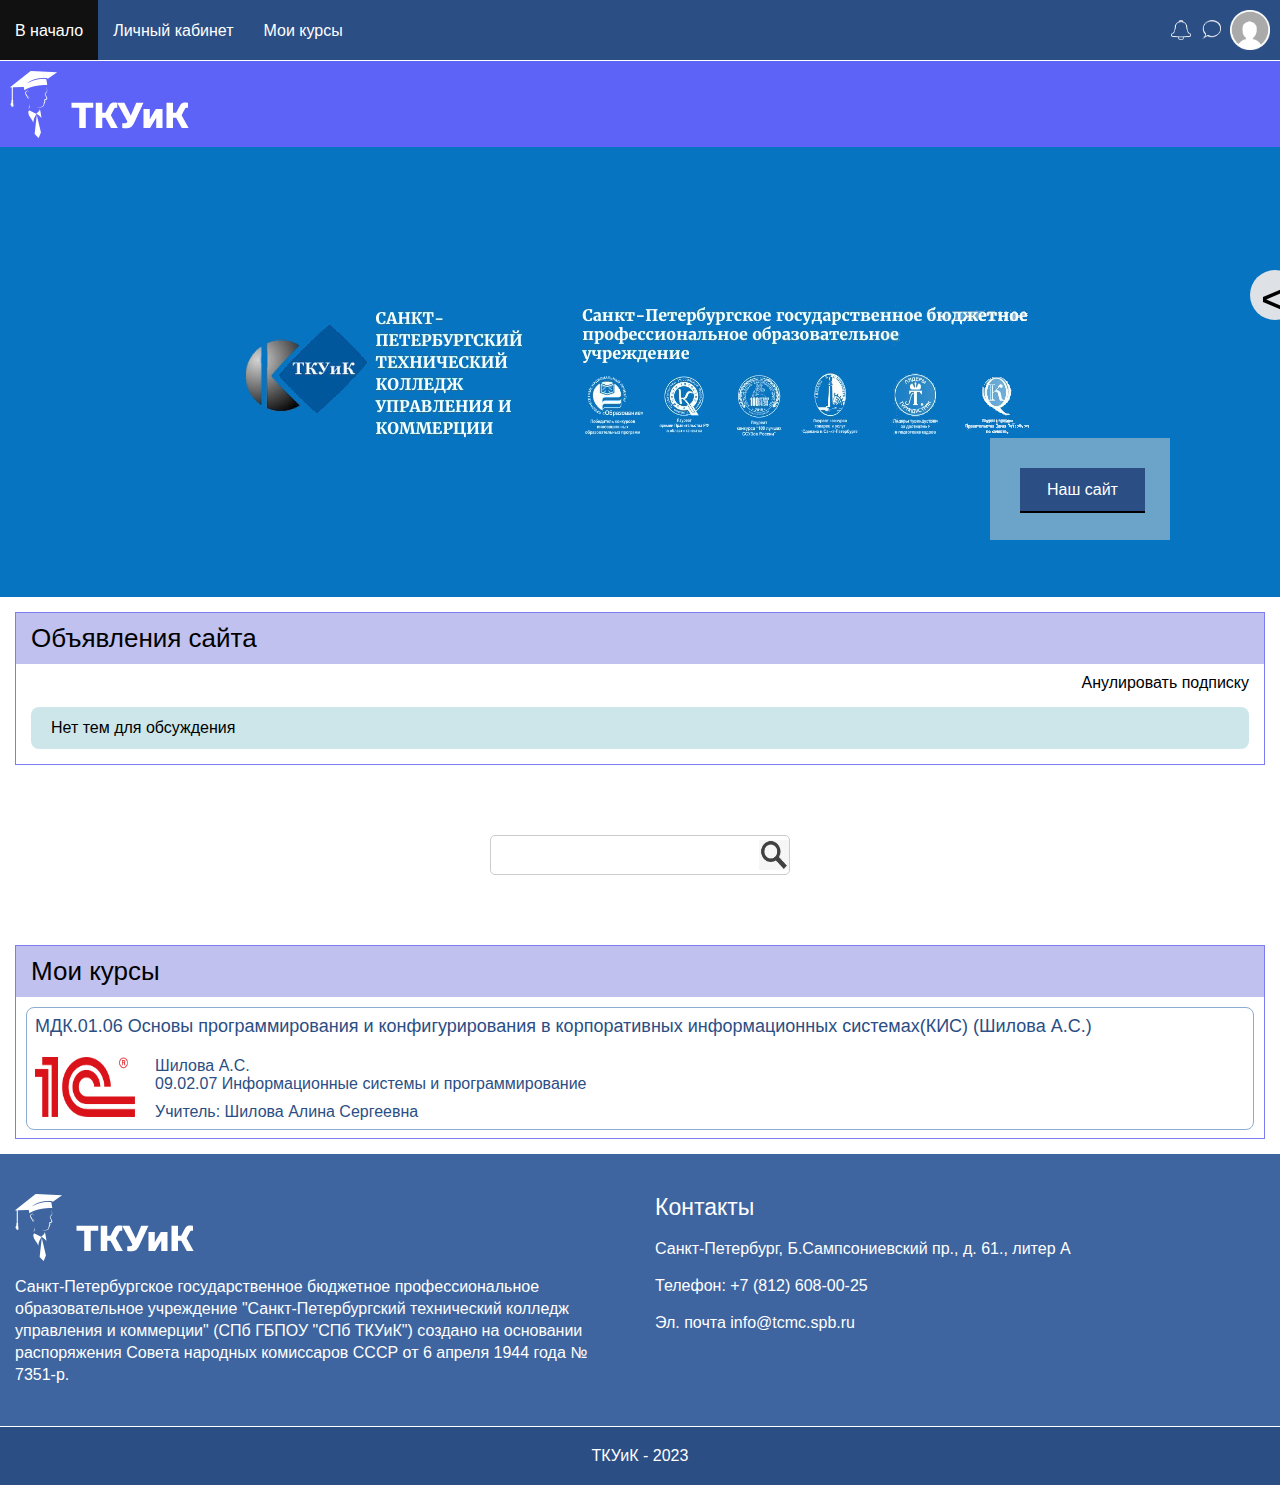
<file: TEST/index.html>
<!DOCTYPE html>
<html lang="ru">

<head>
    <meta charset="UTF-8" />
    <meta name="viewport" content="width=device-width, initial-scale=1.0" />
    <link rel="stylesheet" href="./css/reset.css" />
    <link rel="stylesheet" href="./css/sheet.css" />

    <title>EduHouse</title>
</head>

<body>

    <div class="header">
        <div class="header__menu">
            <div class="header__butt">В начало</div>
            <div class="header__butt">Личный кабинет</div>
            <a href="https://www.youtube.com/" class="header__butt">Мои курсы</a>
        </div>

        <div class="header__acc">
            <img src="./img/bell.png" alt="" />
            <img src="./img/sms.png" alt="" />
            <img src="./img/profile.png" alt="" />
        </div>
    </div>

    <div id="mySidenav" class="sidenav">
        <a href="javascript:void(0)" class="sidenav__close-btn" onclick="closeNav()">×</a>
        <a href="#" class="sidenav__a">Расписание</a>
        <a href="#" class="sidenav__a">Режим звонков</a>
        <a href="#" class="sidenav__a">Сведения</a>
        <a href="#" class="sidenav__a">Действия</a>
        <a href="#" class="sidenav__a">График</a>
    </div>

    <div id="main">

        <span id="openbtn" class="sidenav__open-btn" onclick="openNav()">&lt</span>

        <div class="logo">
            <img src="./img/logotcmc.png" alt="" />
        </div>

        <div class="banner">
            <img src="./img/header-2.jpg" alt="" />
            <div class="banner__square">
                <button class="banner__butt">Наш сайт</button>
            </div>
        </div>

        <div class="news">
            <div class="news__ads">Объявления сайта</div>
            <div class="news__sub">
                <button class="news__but">Анулировать подписку</button>
            </div>
            <div class="news__theme">Нет тем для обсуждения</div>
        </div>

        <div class="search">
            <form>
                <div class="search__line">
                    <div contenteditable="true" class="search__input" placeholder="Введите текст"
                        oninput="checkInput()"></div>
                    <img src="./img/loop.png" onclick="performSearch()" alt="">
                </div>
            </form>
        </div>

        <div class="courses">
            <div class="courses__title">Мои курсы</div>
            <div class="courses__list">
                <div class="course">
                    <div class="course__title">
                        МДК.01.06 Основы программирования и конфигурирования в
                        корпоративных информационных системах(КИС) (Шилова А.С.)
                    </div>
                    <div class="course__info">
                        <div class="course__img">
                            <img src="./img/1c.png" alt="" />
                        </div>
                        <div class="course__block">
                            <div class="course__summary">
                                <div class="">Шилова А.С.</div>
                                <div class="">
                                    09.02.07 Информационные системы и программирование
                                </div>
                            </div>
                            <div class="course__teachers">
                                <div>
                                    <div class="course__teach">Учитель:&nbsp</div>
                                    <div class="course__teach">Шилова Алина Сергеевна</div>
                                </div>
                            </div>
                        </div>
                    </div>
                </div>
            </div>
        </div>

        <div class="footer">
            <div class="bottom">
                <div class="bottom__about">
                    <div class="bottom__logo"></div>
                    <div class="bottom__text">
                        Санкт-Петербургское государственное бюджетное профессиональное
                        образовательное учреждение "Санкт-Петербургский технический
                        колледж управления и коммерции" (СПб ГБПОУ "СПб ТКУиК") создано
                        на основании распоряжения Совета народных комиссаров СССР от 6
                        апреля 1944 года № 7351-р.
                    </div>
                </div>
                <div class="bottom__cont">
                    <div class="bottom__head">Контакты</div>
                    <div class="bottom__address">
                        Санкт-Петербург, Б.Сампсониевский пр., д. 61., литер А
                    </div>
                    <div class="bottom__phone">
                        Телефон: +7 (812) 608-00-25
                    </div>
                    <div class="bottom__email">
                        Эл. почта info@tcmc.spb.ru
                    </div>
                </div>
            </div>
            <div class="footer__foot">
                <div class="text">ТКУиК - 2023</div>
            </div>
        </div>
    </div>
    <script src="./js/script.js"></script>
</body>

</html>
</file>
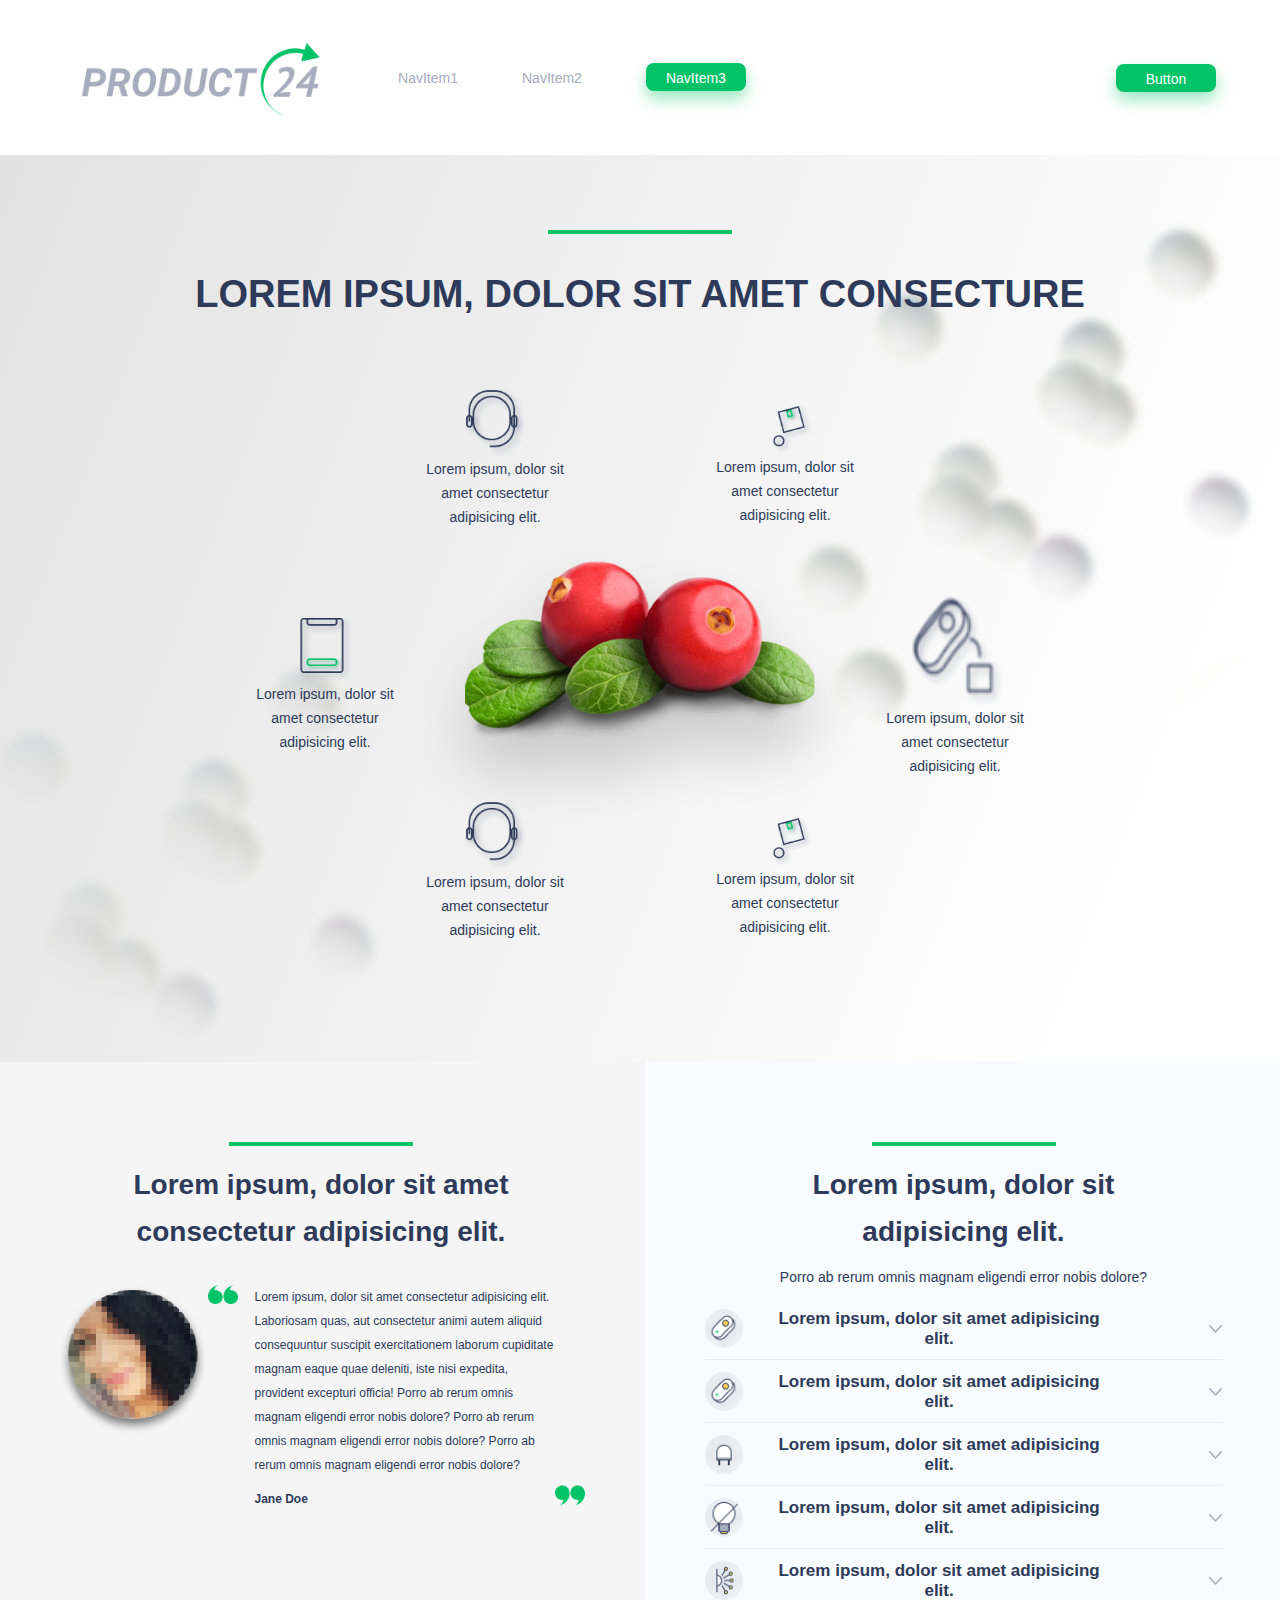
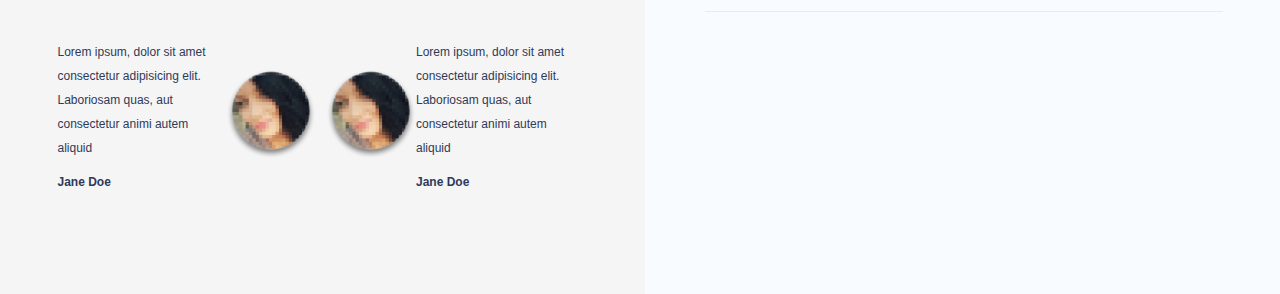
<file: tz/index.html>
<!DOCTYPE html>
<html lang="ru">

<head>
    <link rel="stylesheet" href="./css/reset.css" type="text/css" />
    <link rel="stylesheet" href="./css/sheet.css" type="text/css" />
    <meta charset="UTF-8">
    <meta name="viewport" content="width=device-width, initial-scale=1.0">
    <title>TZ</title>
    <script src="https://ajax.googleapis.com/ajax/libs/jquery/3.7.0/jquery.min.js"></script>
    <script src="./js/slick.min.js"></script>
</head>

<body>

    <div class="header wrapper">
        <div class="header__pict">
            <img src="./img/logo.png" alt="">
        </div>
        <div class="header__buttons">
            <a href="" class="header__btn">NavItem1</a>
            <a href="" class="header__btn">NavItem2</a>
            <a href="" class="header__btn selected-btn">NavItem3</a>

        </div>
        <a href="" class="header__btn side selected-btn">Button</a>
    </div>

    <div class="banner">
        <div class="banner__top">
            <div class="banner__line ln"></div>
            <div class="banner__title title">LOREM IPSUM, DOLOR SIT AMET CONSECTURE</div>
        </div>
        <div class="banner__middle">
            <div class="banner__row">
                <div class="banner__group1 man">
                    <img src="./img/img1.png" alt="">
                    <div class="banner__subtitle lt">Lorem ipsum, dolor sit amet consectetur adipisicing elit.</div>
                </div>
                <div class="banner__group1 box">
                    <img src="./img/img2.png" alt="">
                    <div class="banner__subtitle lt">Lorem ipsum, dolor sit amet consectetur adipisicing elit.</div>
                </div>
            </div>
            <div class="banner__row">
                <div class="banner__group1 folder">
                    <img src="./img/img4.png" alt="">
                    <div class="banner__subtitle lt">Lorem ipsum, dolor sit amet consectetur adipisicing elit.</div>
                </div>
                <div class="banner__berry"><img src="./img/berrys.png" alt=""></div>
                <div class="banner__group1 sponge">
                    <img src="./img/img3.png" alt="">
                    <div class="banner__subtitle lt">Lorem ipsum, dolor sit amet consectetur adipisicing elit.</div>
                </div>
            </div>
            <div class="banner__bubble parallax"><img src="./img/patternbubble.png" alt=""></div>
            <div class="banner__bubble-left parallaxx"><img src="./img/patternbubble2.png" alt=""></div>
            <div class="banner__row bottom-shift">
                <div class="banner__group1 man">
                    <img src="./img/img1.png" alt="">
                    <div class="banner__subtitle lt">Lorem ipsum, dolor sit amet consectetur adipisicing elit.</div>
                </div>
                <div class="banner__group1 box">
                    <img src="./img/img2.png" alt="">
                    <div class="banner__subtitle lt">Lorem ipsum, dolor sit amet consectetur adipisicing elit.</div>
                </div>
            </div>

        </div>
    </div>

    <div class="sslider">
        <div class="slider">
            <div class="banner__group1 sld">
                <img src="./img/img1.png" alt="">
                <div class="banner__subtitle lt">Lorem ipsum, dolor sit amet consectetur adipisicing elit.</div>
            </div>
            <div class="banner__group1 sld">
                <img src="./img/img2.png" alt="">
                <div class="banner__subtitle lt">Lorem ipsum, dolor sit amet consectetur adipisicing elit.</div>
            </div>
            <div class="banner__group1 sld">
                <img src="./img/img4.png" alt="">
                <div class="banner__subtitle lt">Lorem ipsum, dolor sit amet consectetur adipisicing elit.</div>
            </div>
            <div class="banner__group1 sld">
                <img src="./img/img3.png" alt="">
                <div class="banner__subtitle lt">Lorem ipsum, dolor sit amet consectetur adipisicing elit.</div>
            </div>
            <div class="banner__group1 sld">
                <img src="./img/img1.png" alt="">
                <div class="banner__subtitle lt">Lorem ipsum, dolor sit amet consectetur adipisicing elit.</div>
            </div>
            <div class="banner__group1 sld">
                <img src="./img/img2.png" alt="">
                <div class="banner__subtitle lt">Lorem ipsum, dolor sit amet consectetur adipisicing elit.</div>
            </div>
        </div>
        <div class="slider-controls">
            <div class="slide-m-prev"><img src="./img/arrow-l.png" alt=""></div>
            <div class="slide-m-dots"></div>
            <div class="slide-m-next"><img src="./img/arrow-r.png" alt=""></div>
        </div>
    </div>

    <div class="main ">

        <div class="review">
            <div class="review__line ln"></div>
            <div class="review__title title">Lorem ipsum, dolor sit amet consectetur adipisicing elit.</div>
            <div class="review__title2 title">Lorem ipsum, dolor sit amet consectetur elit.</div>
            <div class="review__head">
                <div class="review__face">
                    <img src="./img/face.png" alt="">
                </div>
                <div class="review__text lt">
                    <div class="review__quotes green">
                        <img src="./img/quotesquote.png" alt="">
                    </div>
                    <div class="review__bottom">
                        <div class="review__quoteses">
                            <div class="review__quotes grey">
                                <img src="./img/quotesquote-Grey.png" alt="">
                            </div>
                            <div class="review__quotes2 grey">
                                <img src="./img/quotesquote-Grey.png" alt="">
                            </div>
                        </div>
                        Lorem ipsum, dolor sit amet consectetur adipisicing elit. Laboriosam quas, aut consectetur animi
                        autem aliquid consequuntur suscipit exercitationem laborum cupiditate magnam eaque quae
                        deleniti,
                        iste nisi expedita, provident excepturi officia! Porro ab rerum omnis magnam eligendi error
                        nobis
                        dolore? Porro ab rerum omnis magnam eligendi error nobis dolore? Porro ab rerum omnis magnam
                        eligendi error nobis dolore?


                        <div class="review__signature sign">Jane Doe</div>
                    </div>
                    <div class="review__quotes2 green">
                        <img src="./img/quotesquote.png" alt="">
                    </div>
                </div>
            </div>
            <div class="reviews">
                <div class="reviews__person left">
                    <div class="reviews__text lt">
                        Lorem ipsum, dolor sit amet consectetur adipisicing elit. Laboriosam quas, aut consectetur animi
                        autem aliquid
                        <div class="reviews__signatures sign">Jane Doe</div>
                    </div>
                    <div class="reviews__face">
                        <img src="./img/face.png" alt="">
                    </div>
                    
                </div>
                <div class="reviews__person right">
                    <div class="reviews__text lt">
                        Lorem ipsum, dolor sit amet consectetur adipisicing elit. Laboriosam quas, aut consectetur animi
                        autem aliquid
                        <div class="reviews__signatures sign">Jane Doe</div>
                    </div>
                    <div class="reviews__face">
                        <img src="./img/face.png" alt="">
                    </div>
                </div>
                
            </div>
        </div>


        <div class="advantages">
            <div class="advantages__line ln"></div>
            <div class="advantages__text title">Lorem ipsum, dolor sit adipisicing elit.
                <div class="advantages__subtext lt">Porro ab rerum omnis magnam eligendi error nobis dolore?</div>
            </div>
            <div class="advantages__string">
                <div class="advantages__info">
                    <div class="advantages__image"><img src="./img/icon1.png" alt=""></div>
                    <div class="advantages__title title">Lorem ipsum, dolor sit amet adipisicing elit.</div>
                    <div class="advantages__arrow"><img src="./img/arrow.png" alt=""></div>
                </div>
                <div class="advantages__subtitle lt">Laboriosam quas, aut consectetur animi autem aliquid consequuntur
                    suscipit exercitationem laborum cupiditate magnam eaque quae delenit</div>
                <div class="advantages__stripe"></div>
            </div>
            <div class="advantages__string">
                <div class="advantages__info">
                    <div class="advantages__image"><img src="./img/icon1.png" alt=""></div>
                    <div class="advantages__title title">Lorem ipsum, dolor sit amet adipisicing elit.</div>
                    <div class="advantages__arrow"><img src="./img/arrow.png" alt=""></div>
                </div>
                <div class="advantages__subtitle lt">Laboriosam quas, aut consectetur animi autem aliquid consequuntur
                    suscipit exercitationem laborum cupiditate magnam eaque quae delenit</div>
                <div class="advantages__stripe"></div>
            </div>
            <div class="advantages__string">
                <div class="advantages__info">
                    <div class="advantages__image"><img src="./img/icon2.png" alt=""></div>
                    <div class="advantages__title title">Lorem ipsum, dolor sit amet adipisicing elit.</div>
                    <div class="advantages__arrow"><img src="./img/arrow.png" alt=""></div>
                </div>
                <div class="advantages__subtitle lt">Laboriosam quas, aut consectetur animi autem aliquid consequuntur
                    suscipit exercitationem laborum cupiditate magnam eaque quae delenit</div>
                <div class="advantages__stripe"></div>
            </div>
            <div class="advantages__string">
                <div class="advantages__info">
                    <div class="advantages__image"><img src="./img/icon3.png" alt=""></div>
                    <div class="advantages__title title">Lorem ipsum, dolor sit amet adipisicing elit.</div>
                    <div class="advantages__arrow"><img src="./img/arrow.png" alt=""></div>
                </div>

                <div class="advantages__subtitle lt">Laboriosam quas, aut consectetur animi autem aliquid consequuntur
                    suscipit exercitationem laborum cupiditate magnam eaque quae delenit</div>
                <div class="advantages__stripe"></div>
            </div>
            <div class="advantages__string">
                <div class="advantages__info">
                    <div class="advantages__image"><img src="./img/icon4.png" alt=""></div>
                    <div class="advantages__title title">Lorem ipsum, dolor sit amet adipisicing elit.</div>
                    <div class="advantages__arrow"><img src="./img/arrow.png" alt=""></div>
                </div>
                <div class="advantages__subtitle lt">Laboriosam quas, aut consectetur animi autem aliquid consequuntur
                    suscipit exercitationem laborum cupiditate magnam eaque quae delenit</div>
                <div class="advantages__stripe"></div>
            </div>
        </div>
    </div>
    <script src="./js/script.js"></script>

</body>

</html>
</file>
<file: TEST/css/sheet.css>
body {
  font-family: Arial, Helvetica, sans-serif;
}

#main {
  transition: margin-left 0.5s;
}

.text {
  color: white;
}

.header {
  position: sticky;
  top: 0;
  height: 60px;
  background-color: #2b4e84;
  display: flex;
  z-index: 5;
}
.header__menu {
  display: flex;
  color: white;
  cursor: pointer;
}
.header__butt {
  padding: 22px 15px 25px 15px;
  color: white;
}
.header__butt:hover {
  background-color: #111;
}
.header__acc {
  margin: 10px;
  justify-content: flex-end;
  text-align: right;
  margin-left: auto;
}
.header__acc img {
  width: 20px;
  height: 20px;
  margin-left: 5px;
  vertical-align: middle;
}
.header__acc img:last-child {
  width: 40px;
  height: 40px;
}

.sidenav {
  height: 100%;
  width: 0;
  position: fixed;
  z-index: 4;
  top: 60px;
  right: 0;
  background-color: #111;
  overflow-x: hidden;
  transition: 0.5s;
  padding-top: 60px;
}
.sidenav__a {
  padding: 8px 8px 8px 32px;
  text-decoration: none;
  font-size: 25px;
  color: #818181;
  display: block;
  transition: 0.3s;
}
.sidenav__a:hover {
  color: #db2020;
}
.sidenav__close-btn {
  position: absolute;
  top: 0;
  right: 25px;
  font-size: 36px;
  margin-left: 50px;
}
.sidenav__open-btn {
  cursor: pointer;
  position: fixed;
  right: -20px;
  top: 30vh;
  z-index: 3;
  background-color: #dee2e6;
  width: 50px;
  height: 50px;
  border-radius: 30px;
  display: flex;
  text-align: center;
  justify-content: center;
  font-size: 50px;
}

@media screen and (max-height: 450px) {
  .sidenav {
    padding-top: 15px;
  }
  .sidenav__a {
    font-size: 18px;
  }
}
.logo {
  height: 87px;
  background-color: #5d63f6;
  border-top: 1px solid white;
}
.logo img {
  margin: 10px;
  vertical-align: middle;
  height: 67px;
  width: 183px;
}

.banner {
  height: 450px;
  position: relative;
  background-color: #0674c1;
  display: flex;
  align-items: center;
  justify-content: center;
}
.banner img {
  object-fit: contain;
  position: absolute;
}
.banner__square {
  margin: 20px;
  background-color: rgba(209, 209, 207, 0.5);
  position: absolute;
  right: 90px;
  bottom: 37px;
  height: 102px;
  width: 180px;
}
.banner__butt {
  background-color: #2b4e84;
  width: 125px;
  height: 45px;
  color: white;
  border-bottom: 2px solid black;
  margin: 30px;
}
@media (max-width: 767px) {
  .banner {
    max-width: none;
    display: none;
  }
}

.news {
  margin: 15px;
  border: 1px solid rgb(125, 125, 241);
}
.news__ads {
  background-color: rgba(119, 122, 221, 0.4666666667);
  font-size: 26px;
  padding: 10px 15px;
}
.news__sub {
  text-align: right;
  padding: 10px 15px 0;
}
.news__but {
  font-size: 16px;
}
.news__theme {
  margin: 15px;
  padding: 12px 20px 12px 20px;
  border: 0px solid transparent;
  background-color: #cce6ea;
  border-radius: 0.5rem;
}

.search__line {
  display: flex;
  align-items: center;
  width: 300px;
  border: 1px solid #ccc;
  border-radius: 5px;
  overflow: hidden;
  margin: 70px 0 70px;
}
.search img {
  width: 30px;
  height: 30px;
  cursor: pointer;
  user-select: none;
}
.search__input {
  flex-grow: 1;
  padding: 10px;
  outline: none;
}
.search__input::placeholder {
  color: #999;
}
.search__button {
  background-color: #f1f1f1;
  padding: 10px 15px;
}
.search form {
  position: relative;
  width: 300px;
  margin: 0 auto;
}

.courses {
  margin: 15px;
  border: 1px solid rgb(125, 125, 241);
}
.courses__title {
  background-color: rgba(119, 122, 221, 0.4666666667);
  font-size: 26px;
  padding: 10px 15px;
}
.courses__list {
  margin: 10px;
  padding: 8px;
  border: 1px solid #8cadcf;
  margin-bottom: 0.5rem;
  border-radius: 0.5rem;
  color: #2b4e84;
}
.courses .course__title {
  font-size: 18px;
}
.courses .course__info {
  display: flex;
}
.courses .course__info img {
  padding-top: 20px;
  width: 100px;
  height: 80px;
}
.courses .course__block {
  padding: 10px 0 0 20px;
  display: block;
  width: 700px;
}
.courses .course__summary {
  padding-top: 10px;
}
.courses .course__teachers {
  display: list-style;
  padding-top: 10px;
}
.courses .course__teach {
  float: left;
}

.footer .bottom {
  display: flex;
  padding: 40px 15px 40px 15px;
  background-color: #3e65a0;
}
.footer .bottom__about {
  display: block;
  text-align: left;
  width: 100%;
}
.footer .bottom__logo {
  content: url(../img/logotcmc.png);
  padding-bottom: 15px;
}
@media (max-width: 767px) {
  .footer .bottom__logo {
    max-width: none;
    margin: auto;
  }
}
.footer .bottom__text {
  color: white;
  text-align: left;
  display: block;
  line-height: 22px;
}
@media (max-width: 767px) {
  .footer .bottom__text {
    max-width: none;
    text-align: center;
  }
}
.footer .bottom__cont {
  display: block;
  color: white;
  width: 100%;
  margin-left: 30px;
}
@media (max-width: 767px) {
  .footer .bottom__cont {
    max-width: none;
    margin-left: 0;
    margin-top: 40px;
  }
}
.footer .bottom__head {
  font-size: 23px;
  display: block;
  margin-bottom: 19px;
}
.footer .bottom__address {
  display: block;
  margin-bottom: 19px;
}
.footer .bottom__phone {
  display: block;
  margin-bottom: 19px;
}
.footer .bottom__email {
  display: block;
  margin-top: 10px;
}
@media (max-width: 767px) {
  .footer .bottom {
    max-width: none;
    flex-direction: column;
    padding-right: 20px;
    padding-left: 20px;
    text-align: center;
  }
}
.footer__foot {
  border-top: 1px solid white;
  background-color: #2b4e84;
  text-align: center;
  padding: 20px;
}

/*# sourceMappingURL=sheet.css.map */
</file>
<file: tz/css/sheet.css>
body {
  margin: 0;
  position: relative;
}

html {
  width: 100%;
}

.title {
  font-family: "Roboto", sans-serif;
  font-size: 28px;
  font-weight: 700;
  line-height: 47px;
  letter-spacing: 0em;
  text-align: center;
  color: #2E3A59;
}

.open {
  height: fit-content !important;
}

.another-color {
  color: #00C368 !important;
}

.rotate {
  transform: rotate(180deg);
}

.lt {
  font-family: "Roboto", sans-serif;
  color: #2E3A59;
  font-size: 14px;
  font-weight: 400;
  line-height: 24px;
  letter-spacing: 0em;
  text-align: left;
}

.ln {
  background: #00C368;
  width: 184px;
  height: 4px;
  margin-bottom: 15px;
}

.sign {
  color: #2E3A59;
  font-family: "Roboto", sans-serif;
  font-size: 12px;
  font-style: normal;
  font-weight: 700;
  line-height: normal;
  margin-top: 15px;
}

.wrapper {
  max-width: 90%;
  margin: 0 auto;
}

.header {
  font-family: "Roboto", sans-serif;
  display: flex;
  height: 155px;
  align-items: center;
}
.header__pict {
  height: 92px;
}
.header__pict img {
  width: auto;
  height: 100%;
}
.header__buttons {
  display: flex;
  justify-content: flex-start;
}
.header__btn {
  color: #A6ABBD;
  margin-left: 5vw;
  line-height: 30px;
  font-size: 14px;
}
.header .side {
  margin-left: auto;
}
.header .selected-btn {
  color: #FFF;
  width: 100px;
  height: 28px;
  border-radius: 8px;
  background: #00C368;
  box-shadow: 0px 8px 16px 0px rgba(0, 195, 104, 0.4);
  text-align: center;
}

@media (max-width: 1255px) {
  .sign {
    font-size: 14px;
  }
  .review__bottom {
    font-size: 18px !important;
  }
  .reviews {
    flex-direction: column-reverse !important;
    margin: 35px !important;
  }
  .reviews__text {
    font-size: 16px !important;
    margin-bottom: 20px;
  }
  .reviews__person {
    width: 430px !important;
    justify-content: center;
  }
}
@media (max-width: 1033px) {
  .main {
    align-items: center;
    flex-direction: column-reverse !important;
  }
  .review {
    width: 100% !important;
    padding: 80px 0 60px !important;
  }
  .advantages {
    width: 100% !important;
    padding: 80px 0 60px !important;
  }
  .advantages__text {
    width: 600px !important;
  }
}
@media (max-width: 970px) {
  .header {
    justify-content: center;
    height: 75px;
  }
  .header__pict {
    height: 63px;
  }
  .header__pict img {
    width: auto;
    height: 100%;
  }
  .title {
    line-height: normal;
    font-size: 26px !important;
  }
  .banner {
    background: white !important;
    height: 300px !important;
    align-items: first baseline;
    display: flex;
    flex-direction: column-reverse;
  }
  .banner__berry {
    width: 367px !important;
    height: 240px !important;
    z-index: 2;
  }
  .banner__berry img {
    width: auto;
    height: 100% !important;
  }
  .banner__top {
    margin: 0 !important;
  }
  .banner__line {
    margin: 0 !important;
    display: none !important;
  }
  .banner__title {
    margin: 0 !important;
  }
  .banner .banner__group1 {
    display: none !important;
  }
  .banner__bubble {
    display: none;
  }
  .banner__bubble-left {
    display: none;
  }
  .sslider {
    margin: 20px 20px 0 20px;
    height: fit-content !important;
  }
  .sslider .sld img {
    width: 150px;
  }
  .sslider .banner__subtitle {
    font-size: 20px !important;
  }
  .advantages__title {
    font-size: 24px !important;
  }
  .advantages__subtitle {
    margin-top: 10px;
    margin-left: 65px !important;
    font-size: 15px !important;
  }
}
@media (max-width: 700px) {
  .header__buttons {
    display: none;
  }
  .advantages__text {
    width: 90% !important;
  }
  .advantages__info {
    width: 90% !important;
  }
  .review__head {
    flex-direction: column;
  }
  .review__face {
    display: flex;
    align-items: center;
    justify-content: center;
    height: 100px !important;
    z-index: 4;
    align-items: first baseline;
  }
  .review__face img {
    width: 200px !important;
    height: 200px !important;
  }
  .review__text {
    padding: 15px;
    border-radius: 32px;
    background: #FFF;
    box-shadow: 0px 8px 16px 0px rgba(0, 195, 104, 0.24);
  }
  .review__bottom {
    width: 400px !important;
    align-self: last baseline !important;
    font-size: 20px !important;
    text-align: center;
  }
  .review__signature {
    display: flex;
    align-items: center;
    justify-content: center;
  }
  .review__signatures {
    display: flex;
    align-items: center;
    justify-content: start;
  }
  .review .green {
    display: none;
  }
  .review .grey {
    display: block !important;
    width: 50px;
    margin: 20px 20px 40px;
  }
  .review__quoteses {
    display: flex;
    justify-content: space-between;
  }
}
@media (max-width: 550px) {
  .header {
    height: 100px;
  }
  .header__buttons {
    display: none;
  }
  .header__pict {
    width: 216px;
    height: 100px;
  }
  .header__pict img {
    width: 100%;
    height: auto;
  }
  .side {
    display: none;
  }
  .banner__group1 img {
    width: 80px !important;
  }
  .banner__title {
    width: 288px;
    font-size: 24px !important;
  }
  .banner__subtitle {
    align-self: last baseline !important;
    margin-top: auto;
  }
  .banner__berry {
    width: 218px !important;
  }
  .banner__berry img {
    height: 80% !important;
  }
  .slick-arrow {
    width: 11px !important;
    height: 19px !important;
  }
  .slick-dots li {
    margin: 0 7px !important;
  }
  .slick-dots button {
    width: 8px !important;
    height: 8px !important;
  }
  .advantages__text {
    width: 288px !important;
    font-size: 24px !important;
  }
  .advantages__subtext {
    font-size: 16px !important;
  }
  .advantages__image {
    display: none !important;
  }
  .advantages__info {
    width: 288px !important;
  }
  .advantages__title {
    width: 269px !important;
    font-size: 16px !important;
    text-align: left;
  }
  .advantages__arrow {
    margin-left: 0px !important;
    width: 19px !important;
  }
  .advantages__stripe {
    width: 288px !important;
  }
  .advantages__subtitle {
    margin: 10px 0 0 0 !important;
    font-size: 16px !important;
    width: 269px !important;
  }
  .review__title {
    display: none;
  }
  .review__title2 {
    width: 288px !important;
    font-size: 24px !important;
  }
  .review__face {
    height: 48.5px !important;
  }
  .review__face img {
    width: 97px !important;
    height: 97px !important;
  }
  .review__text {
    padding: 16px;
  }
  .review .grey {
    width: 40px !important;
    margin: 8px 0 30px !important;
  }
  .review__bottom {
    width: 256px !important;
    font-size: 16px !important;
  }
  .sign {
    font-size: 16px !important;
  }
  .reviews__face {
    height: 90px !important;
  }
  .reviews__text {
    width: 195px !important;
    height: auto !important;
    font-size: 16px !important;
  }
  .reviews__person {
    margin: 0px !important;
    width: 100% !important;
  }
  .reviews__signatures {
    margin-bottom: 26px !important;
  }
}
.banner {
  background: linear-gradient(111.04deg, #E2E2E2 0.39%, rgba(255, 255, 255, 0) 86.46%);
  width: 100%;
}
.banner__top {
  width: 100%;
  display: flex;
  flex-direction: column;
  justify-content: center;
  align-items: center;
  margin-bottom: 69px;
}
.banner__line {
  margin-top: 75px;
}
.banner__title {
  margin-top: 22px;
  font-size: 38px;
}
.banner__middle {
  width: 100%;
  display: flex;
  justify-content: center;
  flex-direction: column;
}
.banner .man {
  margin-right: 70px;
}
.banner .man img {
  width: 64px;
}
.banner .box {
  margin-left: 70px;
}
.banner .box img {
  width: 56px;
}
.banner .sponge {
  padding-bottom: 80px;
}
.banner .sponge img {
  width: 96px;
}
.banner .folder {
  padding-bottom: 80px;
}
.banner .folder img {
  width: 56px;
}
.banner__subtitle {
  text-align: center;
}
.banner__berry {
  width: 480px;
  display: flex;
  justify-content: center;
}
.banner__berry img {
  width: auto;
  height: 80%;
}
.banner__bubble {
  position: absolute;
  top: 103px;
  z-index: -1;
  right: 0;
  transform: -135.54 deg;
}
.banner__bubble-left {
  position: absolute;
  z-index: -1;
  top: 650px;
}
.banner .bottom-shift {
  position: relative;
  bottom: 120px;
}
.banner__row {
  display: flex;
  justify-content: center;
}

.banner__group1 {
  width: 150px;
  display: flex !important;
  flex-direction: column;
  justify-content: center;
  align-items: center;
  cursor: pointer;
}
.banner__group1 img:hover {
  filter: brightness(0) saturate(100%) invert(48%) sepia(71%) saturate(2278%) hue-rotate(119deg) brightness(100%) contrast(101%);
}

.sslider {
  overflow: hidden;
  height: 0px;
}

.slick-list {
  overflow: hidden;
}

.slick-track {
  display: flex;
}

.slider {
  padding: 0 30px;
  display: flex;
}

.slider-controls {
  margin: 20px 20px 0 20px;
  display: flex;
  flex-direction: row;
  align-items: center;
  justify-content: center;
}

.slick-arrow {
  z-index: 10;
  font-size: 0;
  width: 30px;
  height: 30px;
}
.slick-arrow img {
  width: auto;
  height: 100%;
}

.slick-dots {
  padding: 0;
  margin: 0;
  border: 0;
  display: flex;
  align-items: center;
  justify-content: center;
  height: 30px;
}
.slick-dots li {
  display: flex;
  align-items: center;
  justify-content: center;
  list-style: none;
  margin: 0px 10px;
}
.slick-dots li.slick-active button {
  background-color: #A6ABBD;
}
.slick-dots button {
  font-size: 0;
  width: 12px;
  height: 12px;
  background-color: #E7EBF0;
  border-radius: 50%;
}

button {
  padding: 0px;
  border: 0;
}

.main {
  width: 100%;
  display: flex;
  justify-content: center;
}

.review {
  background-color: #F5F5F5;
  padding: 80px 60px 60px 60px;
  display: flex;
  flex-direction: column;
  align-items: center;
  width: 45%;
}
.review__title2 {
  display: none;
}
.review__head {
  display: flex;
  padding-top: 30px;
}
.review__face {
  height: 150px;
}
.review__face img {
  width: auto;
  height: 100%;
}
.review__text {
  display: flex;
}
.review__quotes {
  margin-right: 17px;
  width: 30px;
}
.review__quotes img {
  width: 100%;
  height: auto;
}
.review__bottom {
  flex-direction: row;
  width: 300px;
  font-size: 12px;
}
.review .grey {
  display: none;
}
.review__quotes2 {
  display: flex;
  align-items: last baseline;
  width: 30px;
}
.review__quotes2 img {
  width: 100%;
  height: auto;
  transform: rotate(180deg);
}
.review .reviews {
  margin: 134px 0 45px;
  display: flex;
  flex-direction: row;
  align-items: center;
}
.review .reviews__text {
  width: 184 px;
  font-size: 12px;
}
.review .reviews .left {
  width: 50%;
  display: flex;
  flex-direction: row;
  margin-right: 5px;
}
.review .reviews .right {
  width: 50%;
  display: flex;
  flex-direction: row-reverse;
  margin-left: 5px;
}
.review .reviews__face {
  display: flex;
  align-items: center;
}
.review .reviews__face img {
  width: auto;
  height: 90px;
}

.advantages {
  background-color: #F8FBFF;
  padding: 80px 60px 60px 60px;
  display: flex;
  flex-direction: column;
  align-items: center;
  width: 45%;
}
.advantages__text {
  width: 450px;
  margin-bottom: 20px;
}
.advantages__subtext {
  text-align: center;
  padding-top: 10px;
}
.advantages__string {
  display: flex;
  transition: 0.2s;
  flex-direction: column;
  align-items: center;
  line-height: normal;
}
.advantages__image {
  width: 40px;
  margin-right: 24px;
  display: flex;
  align-items: center;
  justify-content: center;
}
.advantages__image img {
  width: 100%;
  height: auto;
}
.advantages__info {
  display: flex;
  flex-direction: row;
}
.advantages__title {
  display: inline-block;
  font-size: 17px;
  line-height: normal;
}
.advantages__arrow {
  display: flex;
  align-items: center;
  margin-left: 98px;
  width: 14px;
  transition: transform 0.3s ease;
}
.advantages__arrow img {
  width: 100%;
  height: auto;
}
.advantages__stripe {
  margin: 10px 0 12px;
  width: 100%;
  height: 1px;
  background-color: #E7EBF0;
}
.advantages__subtitle {
  width: 453px;
  margin-left: 65px;
  display: flex;
  justify-content: center;
  font-size: 12px;
  line-height: 19px;
  overflow: hidden;
  height: 0px;
  align-self: flex-start;
}

/*# sourceMappingURL=sheet.css.map */
</file>
